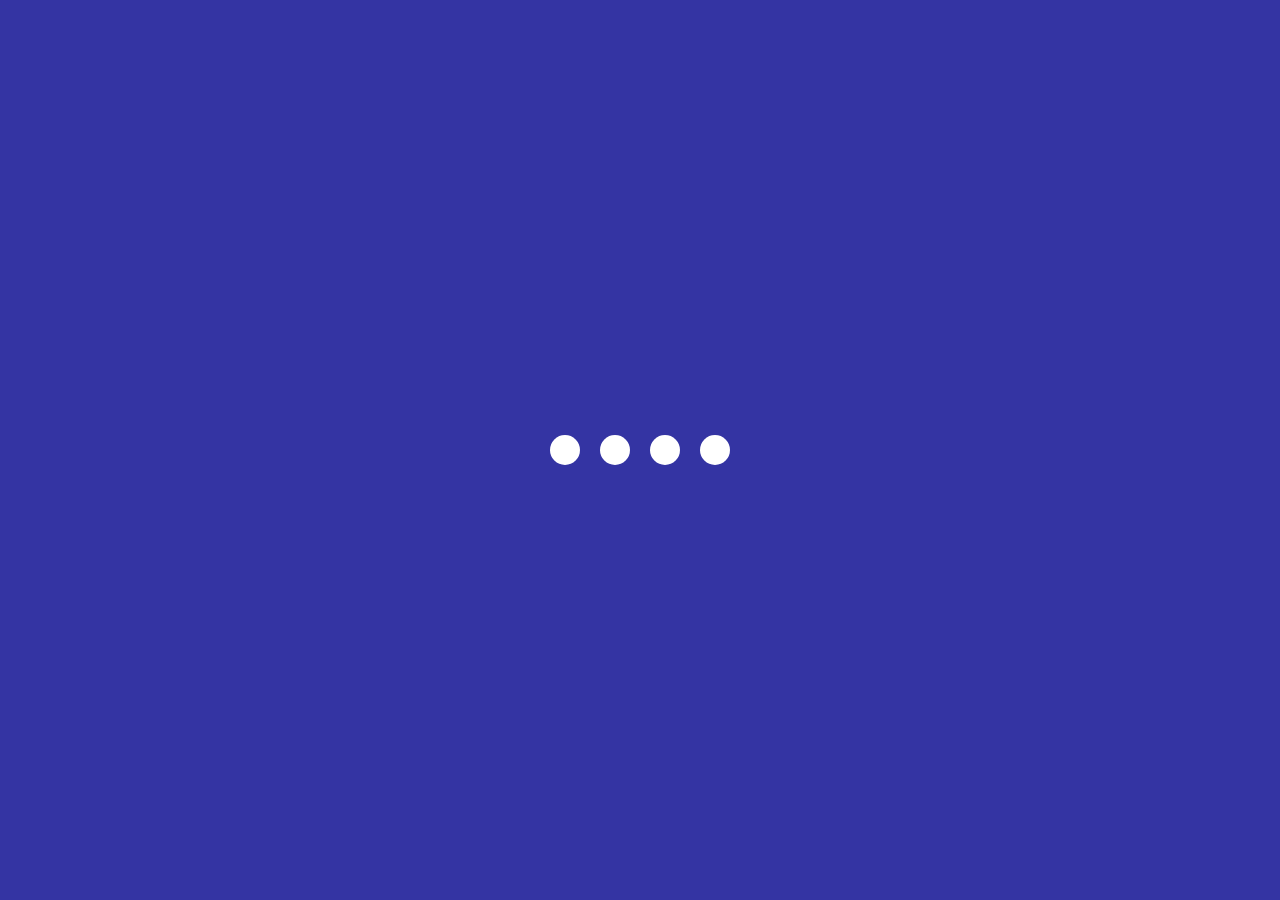
<file: 02Proj/index.html>
<html lang="en">
<head>
  <meta charset="UTF-8">
  <meta name="viewport" content="width=device-width, initial-scale=1.0">
  <link rel="stylesheet" href="style.css">
  <title>Document</title>
</head>
<body>
  <section class="wrapper">
    <div class="loader">
      <div class="loading one"></div>
       <div class="loading two"></div>
        <div class="loading three"></div>
         <div class="loading four"></div>
    </div>
  </section>
</body>
</html>
</file>
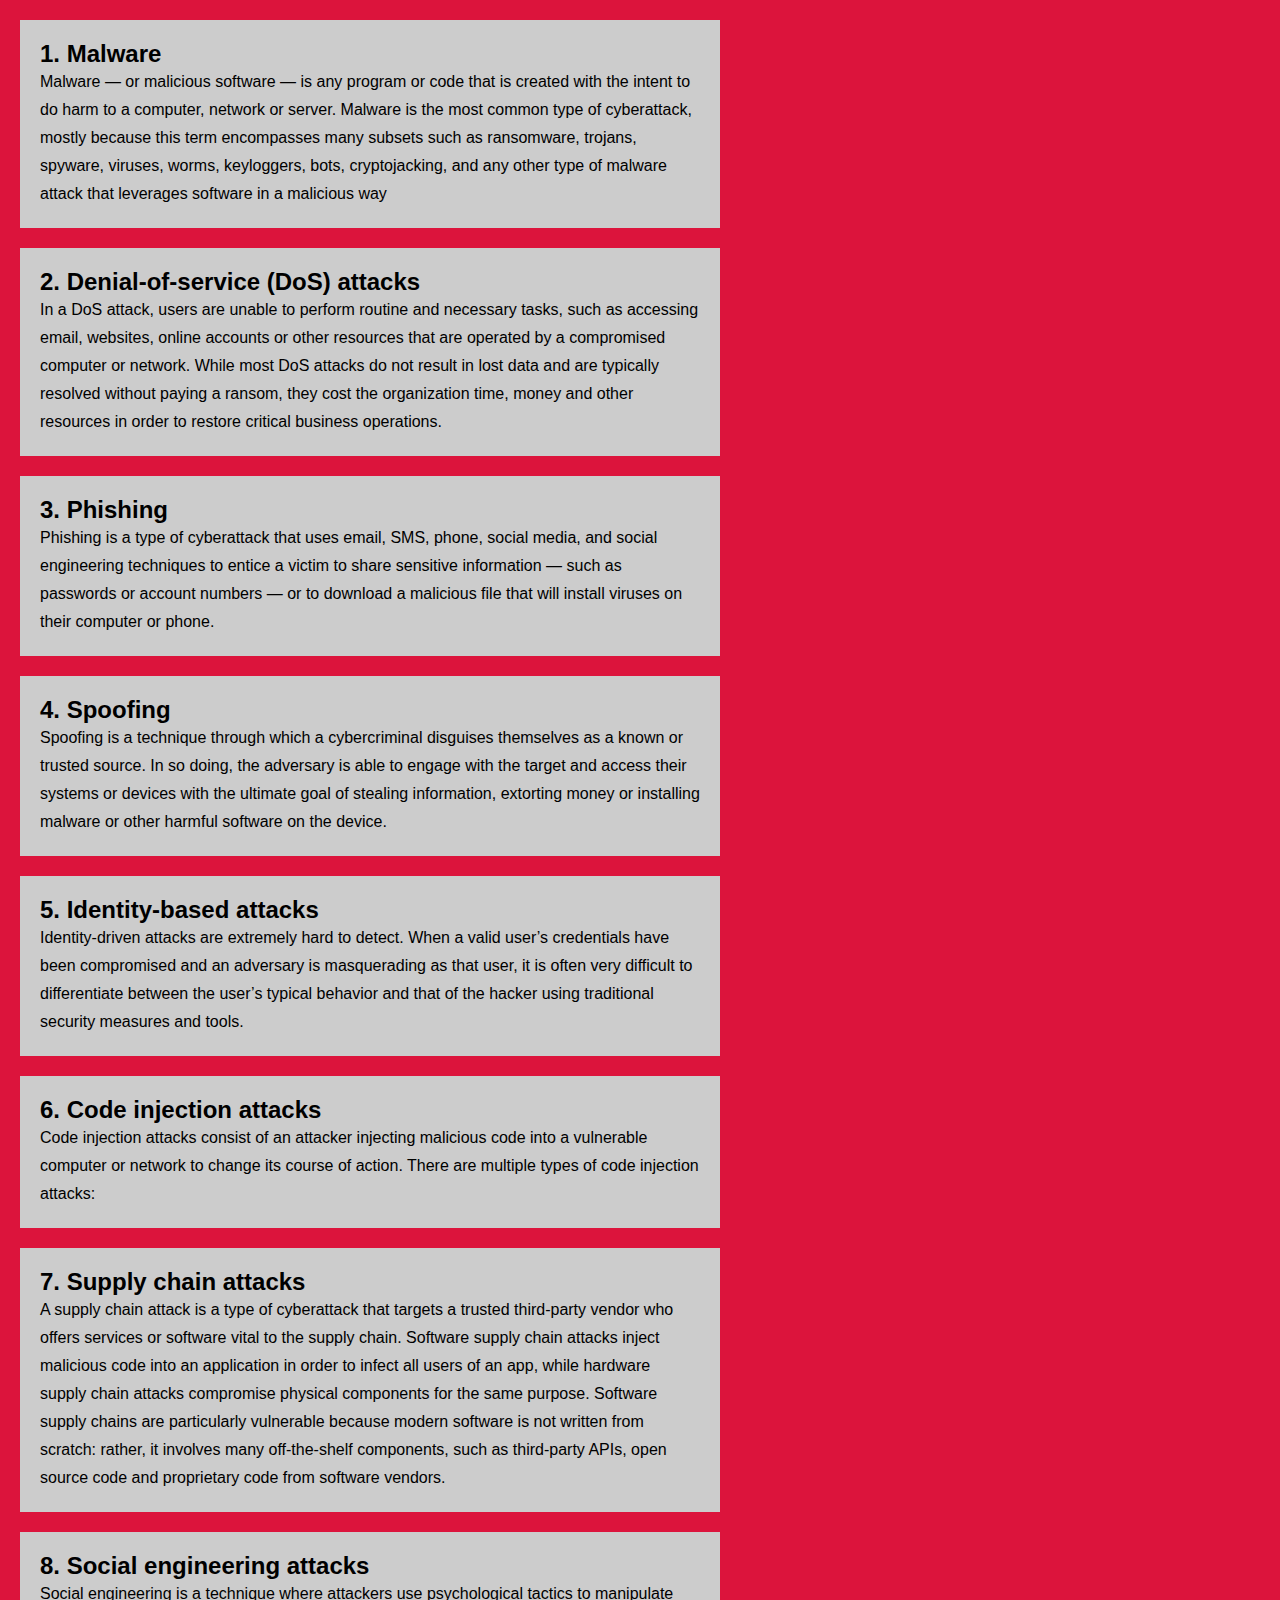
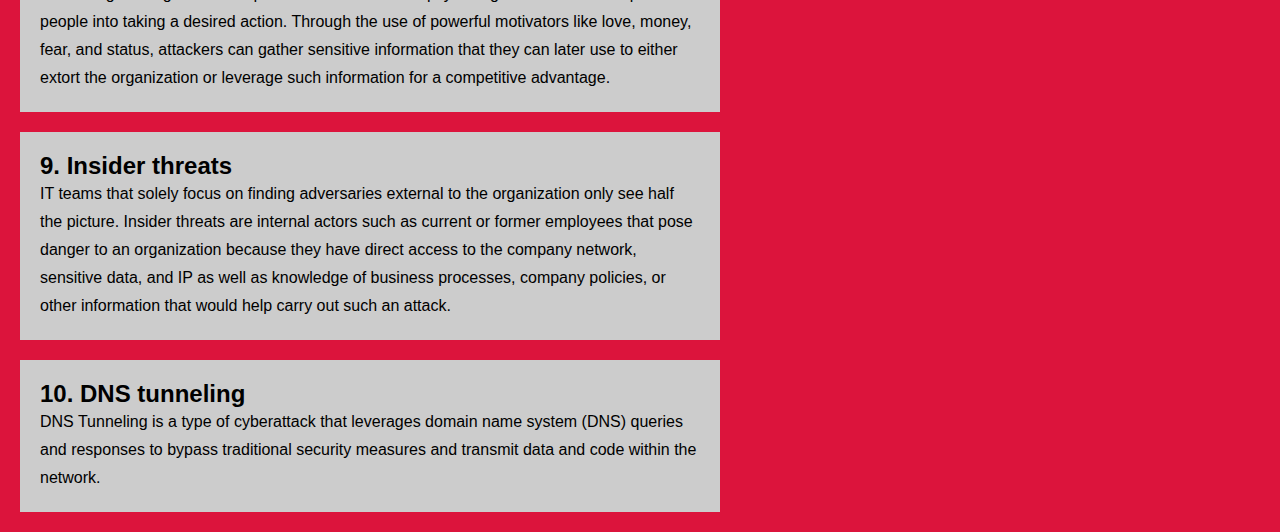
<file: 03 proj/index.html>
<html lang="en">
<head>
  <meta charset="UTF-8">
  <meta name="viewport" content="width=device-width, initial-scale=1.0">
  <title>Custom Scrollbar</title>
  <link rel="stylesheet" href="style.css">
</head>
<body>
<section>
  <div class="card">
    <h2 class="card-title">1. Malware</h2>
    <p>Malware — or malicious software — is any program or code that is created with the intent to do harm to a computer, network or server. Malware is the most common type of cyberattack, mostly because this term encompasses many subsets such as ransomware, trojans, spyware, viruses, worms, keyloggers, bots, cryptojacking, and any other type of malware attack that leverages software in a malicious way </p>
  </div>
  <div class="card">
   <h2 class="card-title">2. Denial-of-service (DoS) attacks</h2>
    <p>In a DoS attack, users are unable to perform routine and necessary tasks, such as accessing email, websites, online accounts or other resources that are operated by a compromised computer or network. While most DoS attacks do not result in lost data and are typically resolved without paying a ransom, they cost the organization time, money and other resources in order to restore critical business operations.</p>
  </div>
  <div class="card">
   <h2 class="card-title">3. Phishing</h2>
    <p>Phishing is a type of cyberattack that uses email, SMS, phone, social media, and social engineering techniques to entice a victim to share sensitive information — such as passwords or account numbers — or to download a malicious file that will install viruses on their computer or phone.</p>
  </div>
  <div class="card">
   <h2 class="card-title">4. Spoofing</h2>
    <p>Spoofing is a technique through which a cybercriminal disguises themselves as a known or trusted source. In so doing, the adversary is able to engage with the target and access their systems or devices with the ultimate goal of stealing information, extorting money or installing malware or other harmful software on the device.</p>
  </div>
  <div class="card">
   <h2 class="card-title">5. Identity-based attacks</h2>
    <p>Identity-driven attacks are extremely hard to detect. When a valid user’s credentials have been compromised and an adversary is masquerading as that user, it is often very difficult to differentiate between the user’s typical behavior and that of the hacker using traditional security measures and tools.</p>
  </div>
  <div class="card">
   <h2 class="card-title">6. Code injection attacks</h2>
    <p>Code injection attacks consist of an attacker injecting malicious code into a vulnerable computer or network to change its course of action. There are multiple types of code injection attacks:</p>
  </div>
  <div class="card">
   <h2 class="card-title">7. Supply chain attacks</h2>
    <p>A supply chain attack is a type of cyberattack that targets a trusted third-party vendor who offers services or software vital to the supply chain. Software supply chain attacks inject malicious code into an application in order to infect all users of an app, while hardware supply chain attacks compromise physical components for the same purpose. Software supply chains are particularly vulnerable because modern software is not written from scratch: rather, it involves many off-the-shelf components, such as third-party APIs, open source code and proprietary code from software vendors.</p>
  </div>
  <div class="card">
   <h2 class="card-title">8. Social engineering attacks</h2>
    <p>Social engineering is a technique where attackers use psychological tactics to manipulate people into taking a desired action. Through the use of powerful motivators like love, money, fear, and status, attackers can gather sensitive information that they can later use to either extort the organization or leverage such information for a competitive advantage.</p>
  </div>
  <div class="card">
   <h2 class="card-title">9. Insider threats</h2>
    <p>IT teams that solely focus on finding adversaries external to the organization only see half the picture. Insider threats are internal actors such as current or former employees that pose danger to an organization because they have direct access to the company network, sensitive data, and IP as well as knowledge of business processes, company policies, or other information that would help carry out such an attack.</p>
  </div>
  <div class="card">
   <h2 class="card-title">10. DNS tunneling</h2>
    <p>DNS Tunneling is a type of cyberattack that leverages domain name system (DNS) queries and responses to bypass traditional security measures and transmit data and code within the network.</p>
  </div>

</section>
</body>
</html>
</file>
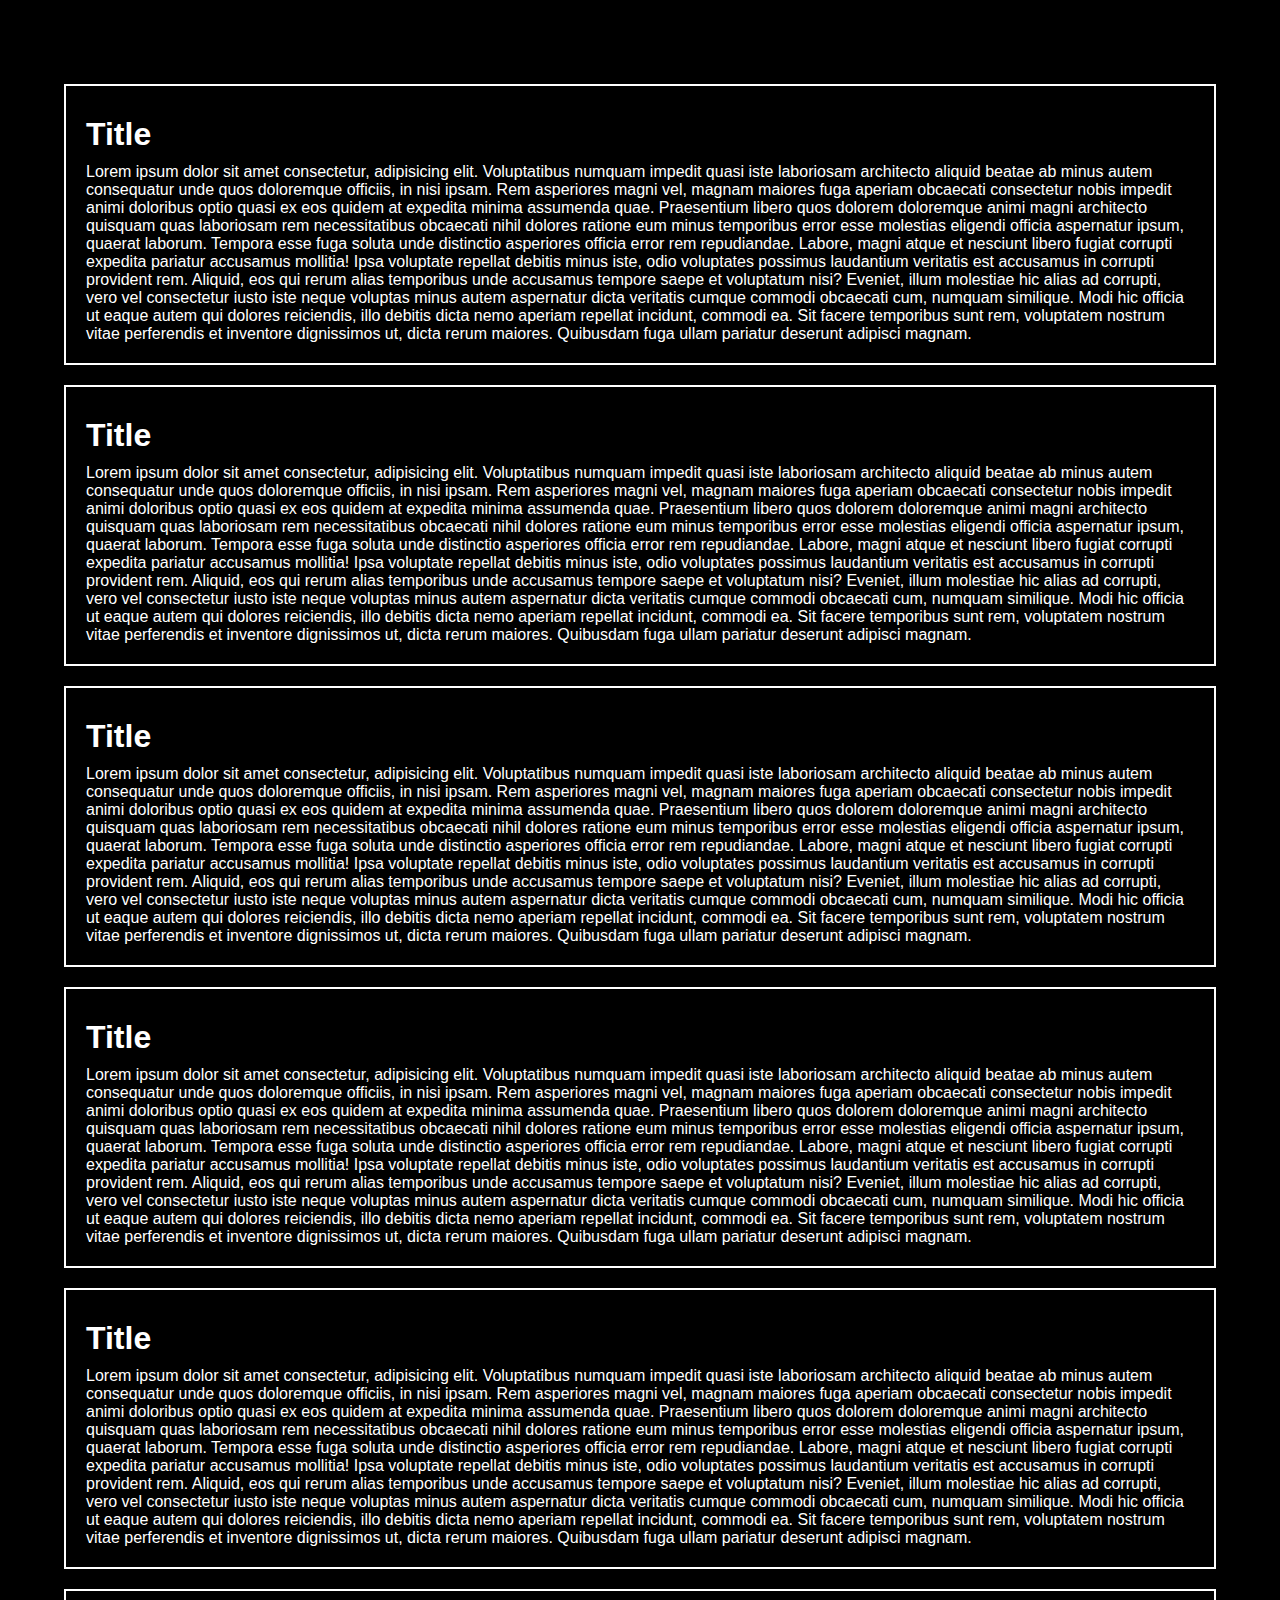
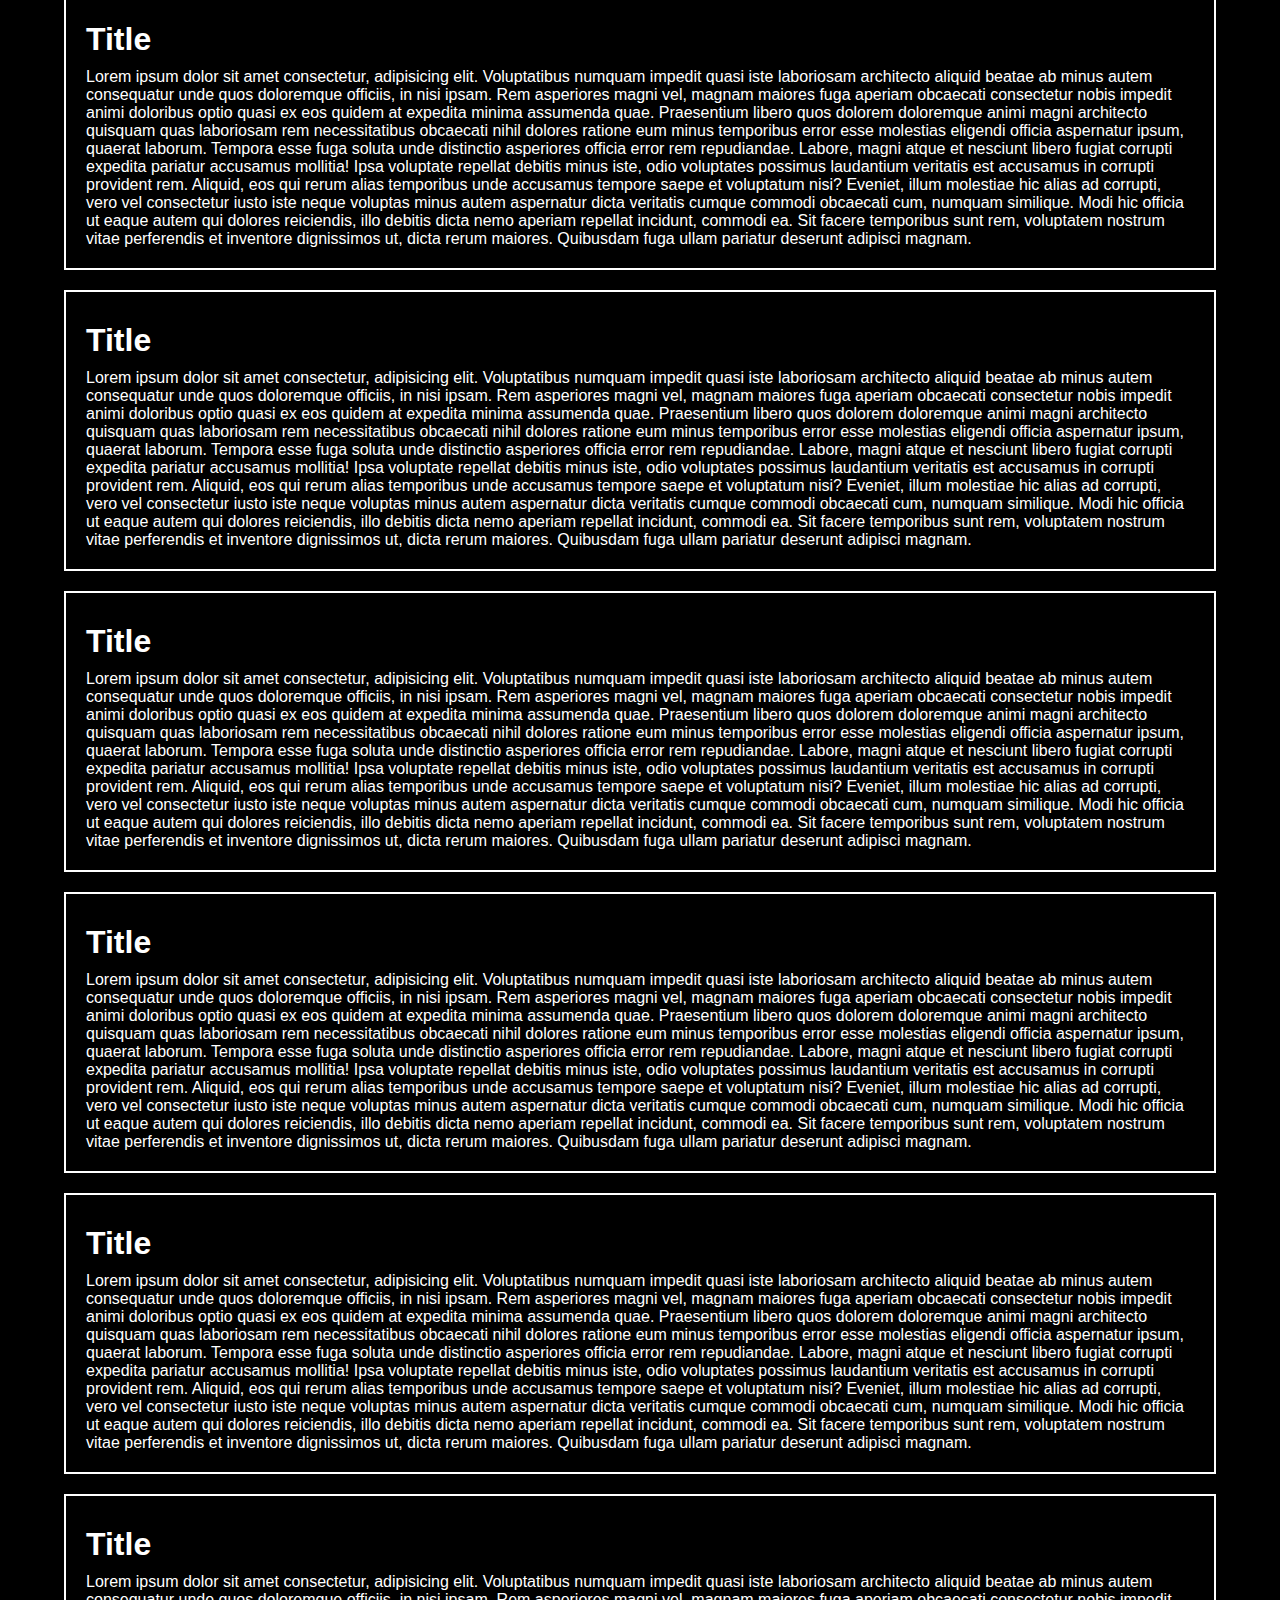
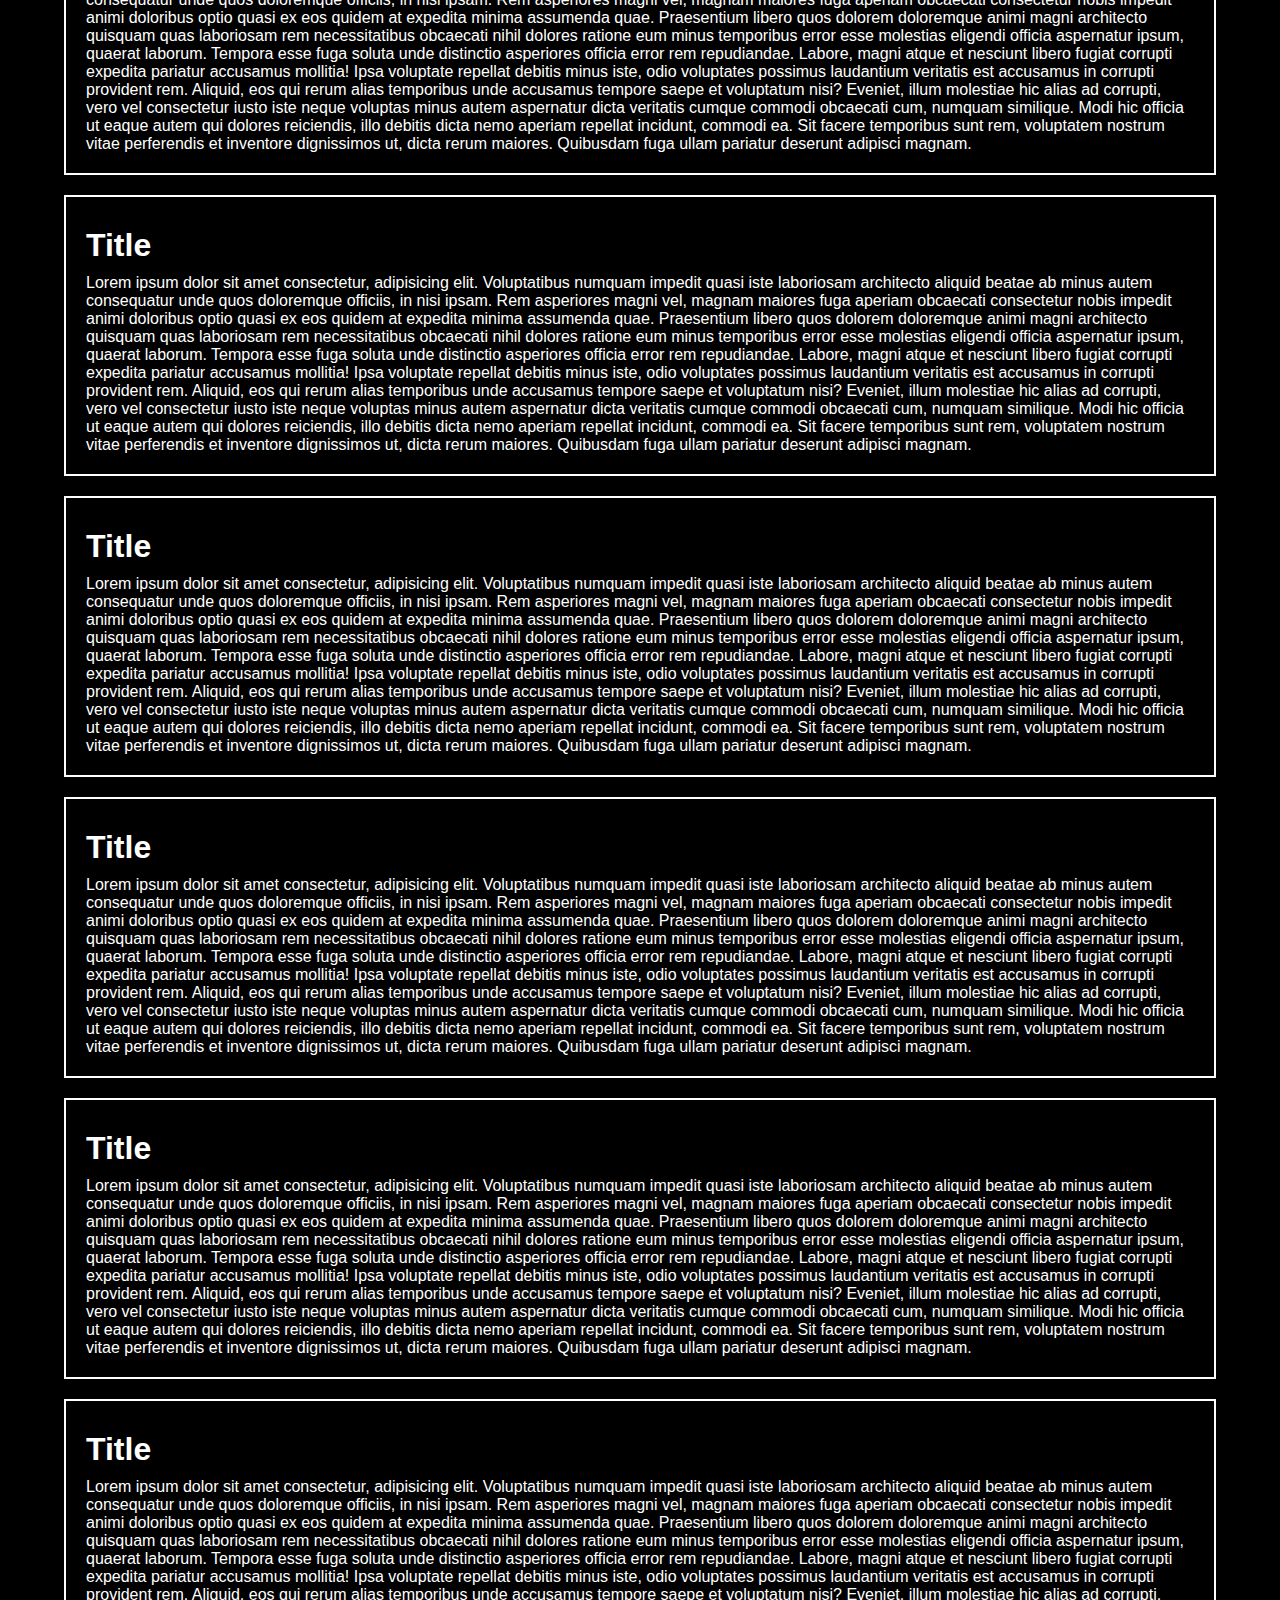
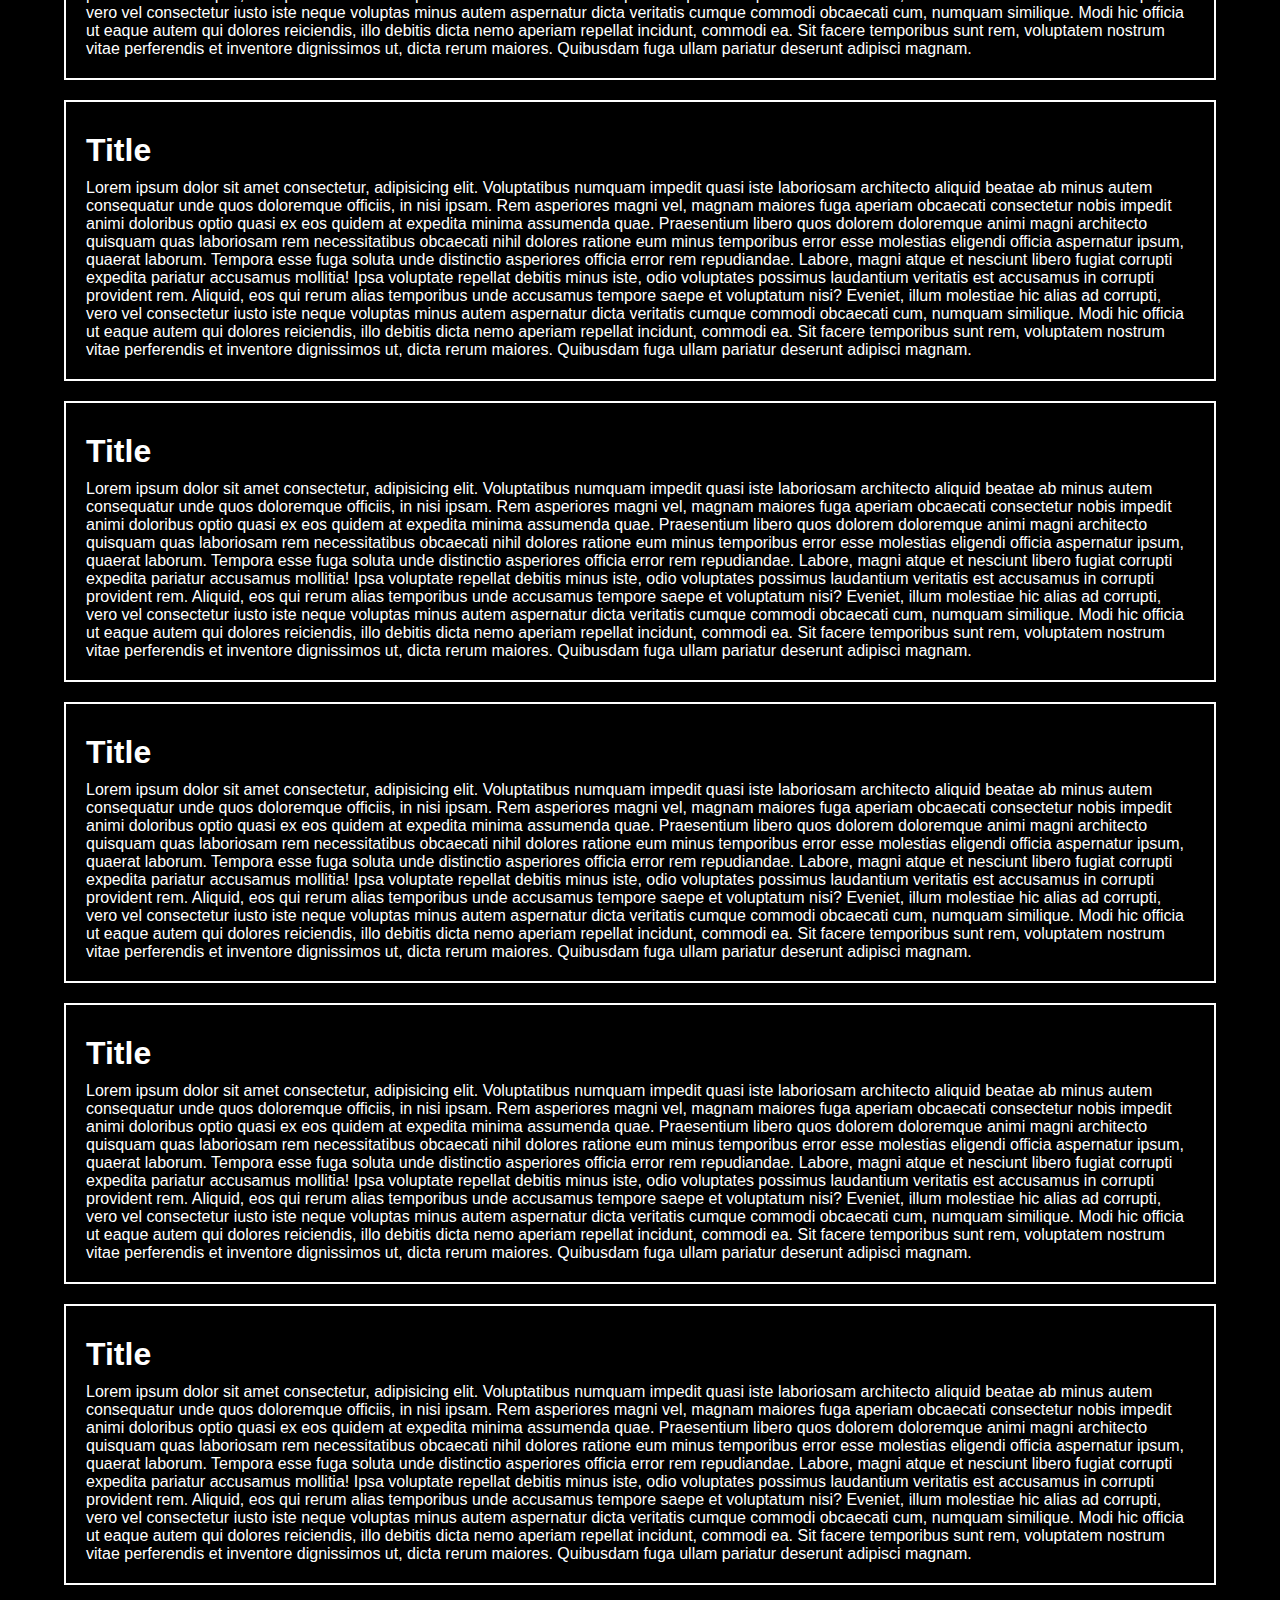
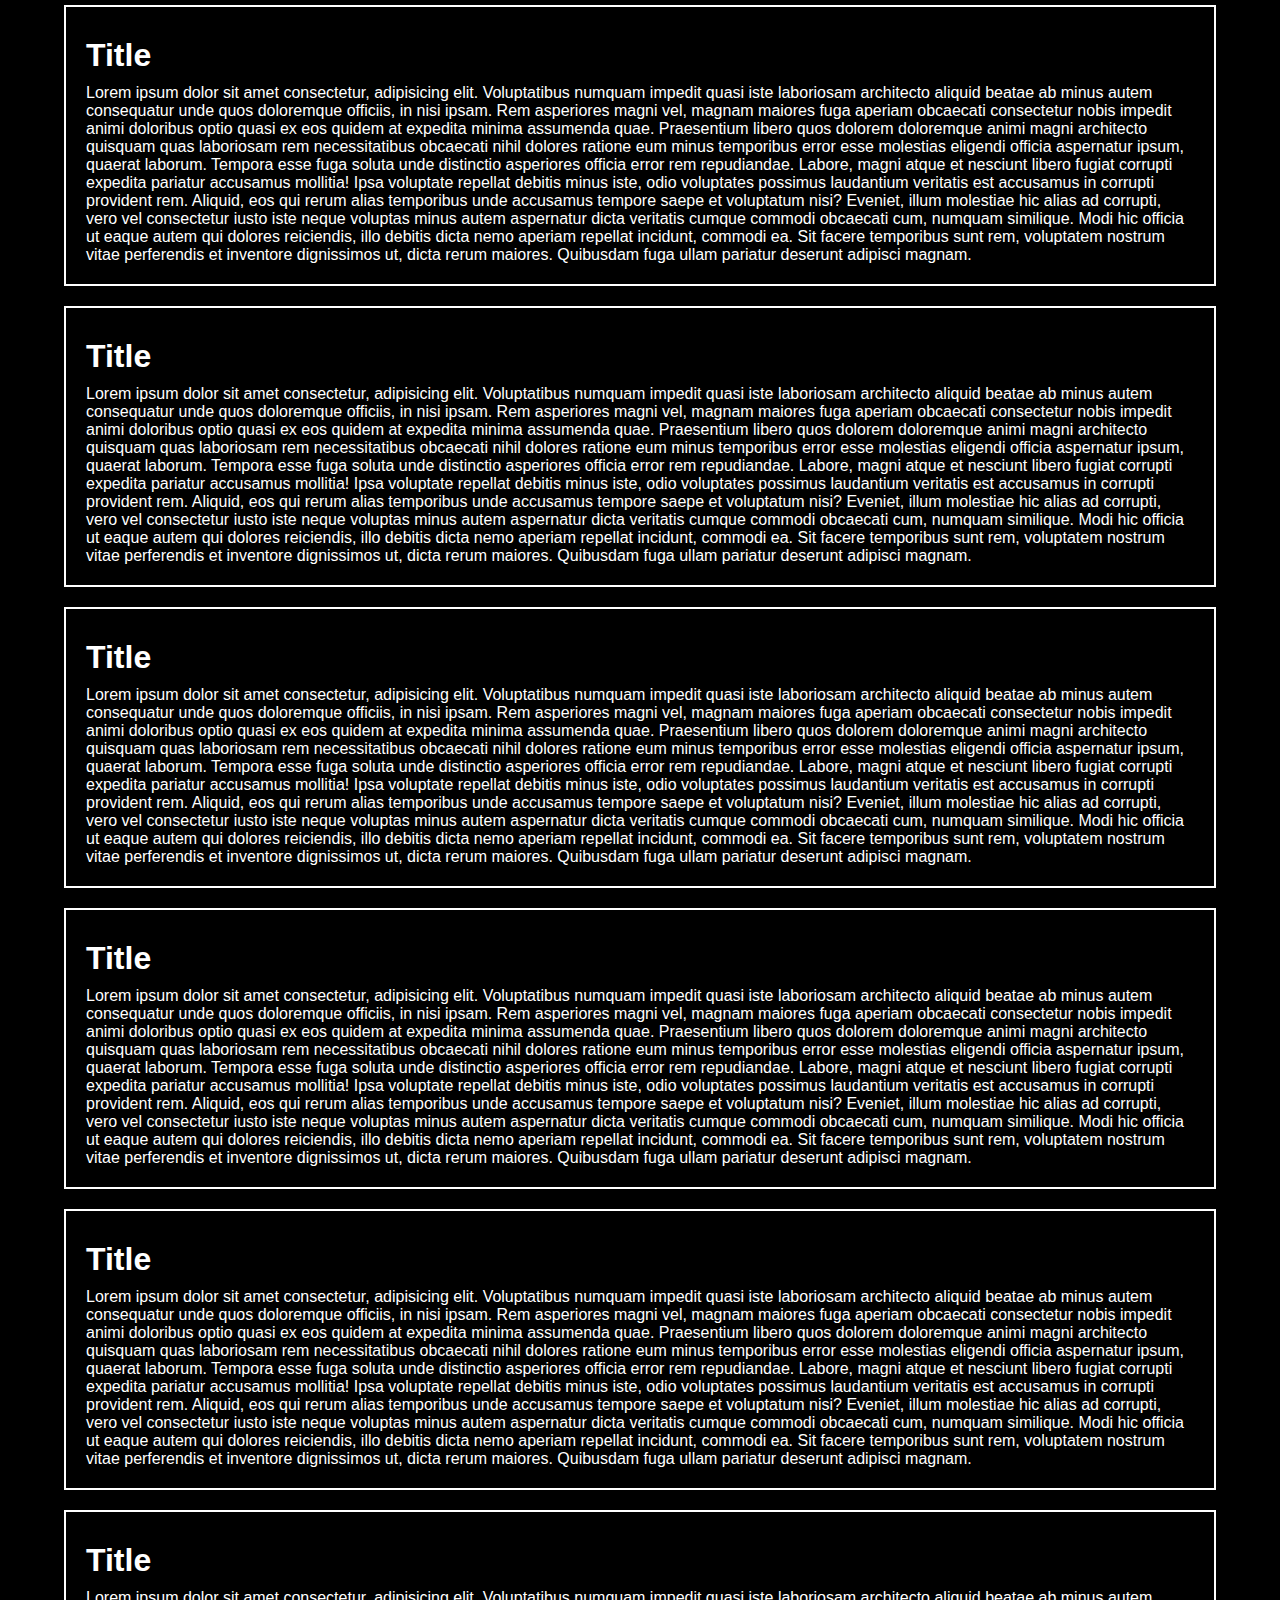
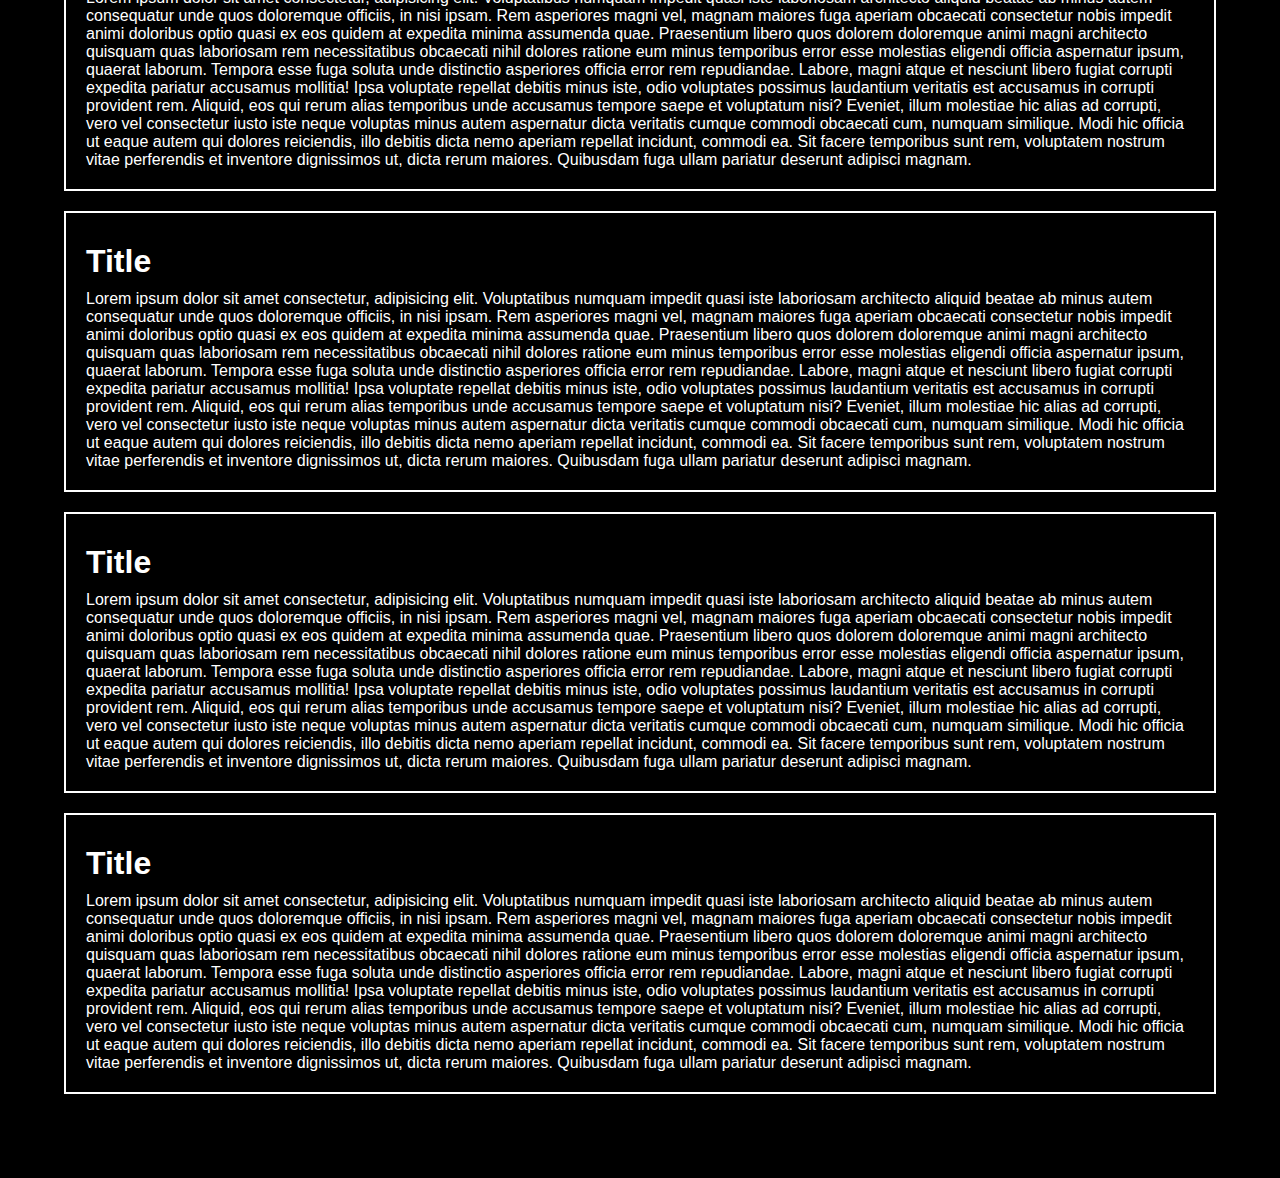
<file: 05proj/index.html>
<!DOCTYPE html>
<html lang="en">
<head>
  <meta charset="UTF-8">
  <meta name="viewport" content="width=device-width, initial-scale=1.0">
  <title>Page Scroll Indiecator</title>
  <link rel="stylesheet" href="style.css">

</head>
<body>

  <div class="content">
   <section>
    <h1>Title</h1>
    <p>Lorem ipsum dolor sit amet consectetur, adipisicing elit. Voluptatibus numquam impedit quasi iste laboriosam architecto aliquid beatae ab minus autem consequatur unde quos doloremque officiis, in nisi ipsam. Rem asperiores magni vel, magnam maiores fuga aperiam obcaecati consectetur nobis impedit animi doloribus optio quasi ex eos quidem at expedita minima assumenda quae. Praesentium libero quos dolorem doloremque animi magni architecto quisquam quas laboriosam rem necessitatibus obcaecati nihil dolores ratione eum minus temporibus error esse molestias eligendi officia aspernatur ipsum, quaerat laborum. Tempora esse fuga soluta unde distinctio asperiores officia error rem repudiandae. Labore, magni atque et nesciunt libero fugiat corrupti expedita pariatur accusamus mollitia! Ipsa voluptate repellat debitis minus iste, odio voluptates possimus laudantium veritatis est accusamus in corrupti provident rem. Aliquid, eos qui rerum alias temporibus unde accusamus tempore saepe et voluptatum nisi? Eveniet, illum molestiae hic alias ad corrupti, vero vel consectetur iusto iste neque voluptas minus autem aspernatur dicta veritatis cumque commodi obcaecati cum, numquam similique. Modi hic officia ut eaque autem qui dolores reiciendis, illo debitis dicta nemo aperiam repellat incidunt, commodi ea. Sit facere temporibus sunt rem, voluptatem nostrum vitae perferendis et inventore dignissimos ut, dicta rerum maiores. Quibusdam fuga ullam pariatur deserunt adipisci magnam.</p>
   </section>
   <section>
    <h1>Title</h1>
    <p>Lorem ipsum dolor sit amet consectetur, adipisicing elit. Voluptatibus numquam impedit quasi iste laboriosam architecto aliquid beatae ab minus autem consequatur unde quos doloremque officiis, in nisi ipsam. Rem asperiores magni vel, magnam maiores fuga aperiam obcaecati consectetur nobis impedit animi doloribus optio quasi ex eos quidem at expedita minima assumenda quae. Praesentium libero quos dolorem doloremque animi magni architecto quisquam quas laboriosam rem necessitatibus obcaecati nihil dolores ratione eum minus temporibus error esse molestias eligendi officia aspernatur ipsum, quaerat laborum. Tempora esse fuga soluta unde distinctio asperiores officia error rem repudiandae. Labore, magni atque et nesciunt libero fugiat corrupti expedita pariatur accusamus mollitia! Ipsa voluptate repellat debitis minus iste, odio voluptates possimus laudantium veritatis est accusamus in corrupti provident rem. Aliquid, eos qui rerum alias temporibus unde accusamus tempore saepe et voluptatum nisi? Eveniet, illum molestiae hic alias ad corrupti, vero vel consectetur iusto iste neque voluptas minus autem aspernatur dicta veritatis cumque commodi obcaecati cum, numquam similique. Modi hic officia ut eaque autem qui dolores reiciendis, illo debitis dicta nemo aperiam repellat incidunt, commodi ea. Sit facere temporibus sunt rem, voluptatem nostrum vitae perferendis et inventore dignissimos ut, dicta rerum maiores. Quibusdam fuga ullam pariatur deserunt adipisci magnam.</p>
   </section>
   <section>
    <h1>Title</h1>
    <p>Lorem ipsum dolor sit amet consectetur, adipisicing elit. Voluptatibus numquam impedit quasi iste laboriosam architecto aliquid beatae ab minus autem consequatur unde quos doloremque officiis, in nisi ipsam. Rem asperiores magni vel, magnam maiores fuga aperiam obcaecati consectetur nobis impedit animi doloribus optio quasi ex eos quidem at expedita minima assumenda quae. Praesentium libero quos dolorem doloremque animi magni architecto quisquam quas laboriosam rem necessitatibus obcaecati nihil dolores ratione eum minus temporibus error esse molestias eligendi officia aspernatur ipsum, quaerat laborum. Tempora esse fuga soluta unde distinctio asperiores officia error rem repudiandae. Labore, magni atque et nesciunt libero fugiat corrupti expedita pariatur accusamus mollitia! Ipsa voluptate repellat debitis minus iste, odio voluptates possimus laudantium veritatis est accusamus in corrupti provident rem. Aliquid, eos qui rerum alias temporibus unde accusamus tempore saepe et voluptatum nisi? Eveniet, illum molestiae hic alias ad corrupti, vero vel consectetur iusto iste neque voluptas minus autem aspernatur dicta veritatis cumque commodi obcaecati cum, numquam similique. Modi hic officia ut eaque autem qui dolores reiciendis, illo debitis dicta nemo aperiam repellat incidunt, commodi ea. Sit facere temporibus sunt rem, voluptatem nostrum vitae perferendis et inventore dignissimos ut, dicta rerum maiores. Quibusdam fuga ullam pariatur deserunt adipisci magnam.</p>
   </section>
   <section>
    <h1>Title</h1>
    <p>Lorem ipsum dolor sit amet consectetur, adipisicing elit. Voluptatibus numquam impedit quasi iste laboriosam architecto aliquid beatae ab minus autem consequatur unde quos doloremque officiis, in nisi ipsam. Rem asperiores magni vel, magnam maiores fuga aperiam obcaecati consectetur nobis impedit animi doloribus optio quasi ex eos quidem at expedita minima assumenda quae. Praesentium libero quos dolorem doloremque animi magni architecto quisquam quas laboriosam rem necessitatibus obcaecati nihil dolores ratione eum minus temporibus error esse molestias eligendi officia aspernatur ipsum, quaerat laborum. Tempora esse fuga soluta unde distinctio asperiores officia error rem repudiandae. Labore, magni atque et nesciunt libero fugiat corrupti expedita pariatur accusamus mollitia! Ipsa voluptate repellat debitis minus iste, odio voluptates possimus laudantium veritatis est accusamus in corrupti provident rem. Aliquid, eos qui rerum alias temporibus unde accusamus tempore saepe et voluptatum nisi? Eveniet, illum molestiae hic alias ad corrupti, vero vel consectetur iusto iste neque voluptas minus autem aspernatur dicta veritatis cumque commodi obcaecati cum, numquam similique. Modi hic officia ut eaque autem qui dolores reiciendis, illo debitis dicta nemo aperiam repellat incidunt, commodi ea. Sit facere temporibus sunt rem, voluptatem nostrum vitae perferendis et inventore dignissimos ut, dicta rerum maiores. Quibusdam fuga ullam pariatur deserunt adipisci magnam.</p>
   </section>
   <section>
    <h1>Title</h1>
    <p>Lorem ipsum dolor sit amet consectetur, adipisicing elit. Voluptatibus numquam impedit quasi iste laboriosam architecto aliquid beatae ab minus autem consequatur unde quos doloremque officiis, in nisi ipsam. Rem asperiores magni vel, magnam maiores fuga aperiam obcaecati consectetur nobis impedit animi doloribus optio quasi ex eos quidem at expedita minima assumenda quae. Praesentium libero quos dolorem doloremque animi magni architecto quisquam quas laboriosam rem necessitatibus obcaecati nihil dolores ratione eum minus temporibus error esse molestias eligendi officia aspernatur ipsum, quaerat laborum. Tempora esse fuga soluta unde distinctio asperiores officia error rem repudiandae. Labore, magni atque et nesciunt libero fugiat corrupti expedita pariatur accusamus mollitia! Ipsa voluptate repellat debitis minus iste, odio voluptates possimus laudantium veritatis est accusamus in corrupti provident rem. Aliquid, eos qui rerum alias temporibus unde accusamus tempore saepe et voluptatum nisi? Eveniet, illum molestiae hic alias ad corrupti, vero vel consectetur iusto iste neque voluptas minus autem aspernatur dicta veritatis cumque commodi obcaecati cum, numquam similique. Modi hic officia ut eaque autem qui dolores reiciendis, illo debitis dicta nemo aperiam repellat incidunt, commodi ea. Sit facere temporibus sunt rem, voluptatem nostrum vitae perferendis et inventore dignissimos ut, dicta rerum maiores. Quibusdam fuga ullam pariatur deserunt adipisci magnam.</p>
   </section>
   <section>
    <h1>Title</h1>
    <p>Lorem ipsum dolor sit amet consectetur, adipisicing elit. Voluptatibus numquam impedit quasi iste laboriosam architecto aliquid beatae ab minus autem consequatur unde quos doloremque officiis, in nisi ipsam. Rem asperiores magni vel, magnam maiores fuga aperiam obcaecati consectetur nobis impedit animi doloribus optio quasi ex eos quidem at expedita minima assumenda quae. Praesentium libero quos dolorem doloremque animi magni architecto quisquam quas laboriosam rem necessitatibus obcaecati nihil dolores ratione eum minus temporibus error esse molestias eligendi officia aspernatur ipsum, quaerat laborum. Tempora esse fuga soluta unde distinctio asperiores officia error rem repudiandae. Labore, magni atque et nesciunt libero fugiat corrupti expedita pariatur accusamus mollitia! Ipsa voluptate repellat debitis minus iste, odio voluptates possimus laudantium veritatis est accusamus in corrupti provident rem. Aliquid, eos qui rerum alias temporibus unde accusamus tempore saepe et voluptatum nisi? Eveniet, illum molestiae hic alias ad corrupti, vero vel consectetur iusto iste neque voluptas minus autem aspernatur dicta veritatis cumque commodi obcaecati cum, numquam similique. Modi hic officia ut eaque autem qui dolores reiciendis, illo debitis dicta nemo aperiam repellat incidunt, commodi ea. Sit facere temporibus sunt rem, voluptatem nostrum vitae perferendis et inventore dignissimos ut, dicta rerum maiores. Quibusdam fuga ullam pariatur deserunt adipisci magnam.</p>
   </section>
   <section>
    <h1>Title</h1>
    <p>Lorem ipsum dolor sit amet consectetur, adipisicing elit. Voluptatibus numquam impedit quasi iste laboriosam architecto aliquid beatae ab minus autem consequatur unde quos doloremque officiis, in nisi ipsam. Rem asperiores magni vel, magnam maiores fuga aperiam obcaecati consectetur nobis impedit animi doloribus optio quasi ex eos quidem at expedita minima assumenda quae. Praesentium libero quos dolorem doloremque animi magni architecto quisquam quas laboriosam rem necessitatibus obcaecati nihil dolores ratione eum minus temporibus error esse molestias eligendi officia aspernatur ipsum, quaerat laborum. Tempora esse fuga soluta unde distinctio asperiores officia error rem repudiandae. Labore, magni atque et nesciunt libero fugiat corrupti expedita pariatur accusamus mollitia! Ipsa voluptate repellat debitis minus iste, odio voluptates possimus laudantium veritatis est accusamus in corrupti provident rem. Aliquid, eos qui rerum alias temporibus unde accusamus tempore saepe et voluptatum nisi? Eveniet, illum molestiae hic alias ad corrupti, vero vel consectetur iusto iste neque voluptas minus autem aspernatur dicta veritatis cumque commodi obcaecati cum, numquam similique. Modi hic officia ut eaque autem qui dolores reiciendis, illo debitis dicta nemo aperiam repellat incidunt, commodi ea. Sit facere temporibus sunt rem, voluptatem nostrum vitae perferendis et inventore dignissimos ut, dicta rerum maiores. Quibusdam fuga ullam pariatur deserunt adipisci magnam.</p>
   </section>
   <section>
    <h1>Title</h1>
    <p>Lorem ipsum dolor sit amet consectetur, adipisicing elit. Voluptatibus numquam impedit quasi iste laboriosam architecto aliquid beatae ab minus autem consequatur unde quos doloremque officiis, in nisi ipsam. Rem asperiores magni vel, magnam maiores fuga aperiam obcaecati consectetur nobis impedit animi doloribus optio quasi ex eos quidem at expedita minima assumenda quae. Praesentium libero quos dolorem doloremque animi magni architecto quisquam quas laboriosam rem necessitatibus obcaecati nihil dolores ratione eum minus temporibus error esse molestias eligendi officia aspernatur ipsum, quaerat laborum. Tempora esse fuga soluta unde distinctio asperiores officia error rem repudiandae. Labore, magni atque et nesciunt libero fugiat corrupti expedita pariatur accusamus mollitia! Ipsa voluptate repellat debitis minus iste, odio voluptates possimus laudantium veritatis est accusamus in corrupti provident rem. Aliquid, eos qui rerum alias temporibus unde accusamus tempore saepe et voluptatum nisi? Eveniet, illum molestiae hic alias ad corrupti, vero vel consectetur iusto iste neque voluptas minus autem aspernatur dicta veritatis cumque commodi obcaecati cum, numquam similique. Modi hic officia ut eaque autem qui dolores reiciendis, illo debitis dicta nemo aperiam repellat incidunt, commodi ea. Sit facere temporibus sunt rem, voluptatem nostrum vitae perferendis et inventore dignissimos ut, dicta rerum maiores. Quibusdam fuga ullam pariatur deserunt adipisci magnam.</p>
   </section>
   <section>
    <h1>Title</h1>
    <p>Lorem ipsum dolor sit amet consectetur, adipisicing elit. Voluptatibus numquam impedit quasi iste laboriosam architecto aliquid beatae ab minus autem consequatur unde quos doloremque officiis, in nisi ipsam. Rem asperiores magni vel, magnam maiores fuga aperiam obcaecati consectetur nobis impedit animi doloribus optio quasi ex eos quidem at expedita minima assumenda quae. Praesentium libero quos dolorem doloremque animi magni architecto quisquam quas laboriosam rem necessitatibus obcaecati nihil dolores ratione eum minus temporibus error esse molestias eligendi officia aspernatur ipsum, quaerat laborum. Tempora esse fuga soluta unde distinctio asperiores officia error rem repudiandae. Labore, magni atque et nesciunt libero fugiat corrupti expedita pariatur accusamus mollitia! Ipsa voluptate repellat debitis minus iste, odio voluptates possimus laudantium veritatis est accusamus in corrupti provident rem. Aliquid, eos qui rerum alias temporibus unde accusamus tempore saepe et voluptatum nisi? Eveniet, illum molestiae hic alias ad corrupti, vero vel consectetur iusto iste neque voluptas minus autem aspernatur dicta veritatis cumque commodi obcaecati cum, numquam similique. Modi hic officia ut eaque autem qui dolores reiciendis, illo debitis dicta nemo aperiam repellat incidunt, commodi ea. Sit facere temporibus sunt rem, voluptatem nostrum vitae perferendis et inventore dignissimos ut, dicta rerum maiores. Quibusdam fuga ullam pariatur deserunt adipisci magnam.</p>
   </section>
   <section>
    <h1>Title</h1>
    <p>Lorem ipsum dolor sit amet consectetur, adipisicing elit. Voluptatibus numquam impedit quasi iste laboriosam architecto aliquid beatae ab minus autem consequatur unde quos doloremque officiis, in nisi ipsam. Rem asperiores magni vel, magnam maiores fuga aperiam obcaecati consectetur nobis impedit animi doloribus optio quasi ex eos quidem at expedita minima assumenda quae. Praesentium libero quos dolorem doloremque animi magni architecto quisquam quas laboriosam rem necessitatibus obcaecati nihil dolores ratione eum minus temporibus error esse molestias eligendi officia aspernatur ipsum, quaerat laborum. Tempora esse fuga soluta unde distinctio asperiores officia error rem repudiandae. Labore, magni atque et nesciunt libero fugiat corrupti expedita pariatur accusamus mollitia! Ipsa voluptate repellat debitis minus iste, odio voluptates possimus laudantium veritatis est accusamus in corrupti provident rem. Aliquid, eos qui rerum alias temporibus unde accusamus tempore saepe et voluptatum nisi? Eveniet, illum molestiae hic alias ad corrupti, vero vel consectetur iusto iste neque voluptas minus autem aspernatur dicta veritatis cumque commodi obcaecati cum, numquam similique. Modi hic officia ut eaque autem qui dolores reiciendis, illo debitis dicta nemo aperiam repellat incidunt, commodi ea. Sit facere temporibus sunt rem, voluptatem nostrum vitae perferendis et inventore dignissimos ut, dicta rerum maiores. Quibusdam fuga ullam pariatur deserunt adipisci magnam.</p>
   </section>
   <section>
    <h1>Title</h1>
    <p>Lorem ipsum dolor sit amet consectetur, adipisicing elit. Voluptatibus numquam impedit quasi iste laboriosam architecto aliquid beatae ab minus autem consequatur unde quos doloremque officiis, in nisi ipsam. Rem asperiores magni vel, magnam maiores fuga aperiam obcaecati consectetur nobis impedit animi doloribus optio quasi ex eos quidem at expedita minima assumenda quae. Praesentium libero quos dolorem doloremque animi magni architecto quisquam quas laboriosam rem necessitatibus obcaecati nihil dolores ratione eum minus temporibus error esse molestias eligendi officia aspernatur ipsum, quaerat laborum. Tempora esse fuga soluta unde distinctio asperiores officia error rem repudiandae. Labore, magni atque et nesciunt libero fugiat corrupti expedita pariatur accusamus mollitia! Ipsa voluptate repellat debitis minus iste, odio voluptates possimus laudantium veritatis est accusamus in corrupti provident rem. Aliquid, eos qui rerum alias temporibus unde accusamus tempore saepe et voluptatum nisi? Eveniet, illum molestiae hic alias ad corrupti, vero vel consectetur iusto iste neque voluptas minus autem aspernatur dicta veritatis cumque commodi obcaecati cum, numquam similique. Modi hic officia ut eaque autem qui dolores reiciendis, illo debitis dicta nemo aperiam repellat incidunt, commodi ea. Sit facere temporibus sunt rem, voluptatem nostrum vitae perferendis et inventore dignissimos ut, dicta rerum maiores. Quibusdam fuga ullam pariatur deserunt adipisci magnam.</p>
   </section>
   <section>
    <h1>Title</h1>
    <p>Lorem ipsum dolor sit amet consectetur, adipisicing elit. Voluptatibus numquam impedit quasi iste laboriosam architecto aliquid beatae ab minus autem consequatur unde quos doloremque officiis, in nisi ipsam. Rem asperiores magni vel, magnam maiores fuga aperiam obcaecati consectetur nobis impedit animi doloribus optio quasi ex eos quidem at expedita minima assumenda quae. Praesentium libero quos dolorem doloremque animi magni architecto quisquam quas laboriosam rem necessitatibus obcaecati nihil dolores ratione eum minus temporibus error esse molestias eligendi officia aspernatur ipsum, quaerat laborum. Tempora esse fuga soluta unde distinctio asperiores officia error rem repudiandae. Labore, magni atque et nesciunt libero fugiat corrupti expedita pariatur accusamus mollitia! Ipsa voluptate repellat debitis minus iste, odio voluptates possimus laudantium veritatis est accusamus in corrupti provident rem. Aliquid, eos qui rerum alias temporibus unde accusamus tempore saepe et voluptatum nisi? Eveniet, illum molestiae hic alias ad corrupti, vero vel consectetur iusto iste neque voluptas minus autem aspernatur dicta veritatis cumque commodi obcaecati cum, numquam similique. Modi hic officia ut eaque autem qui dolores reiciendis, illo debitis dicta nemo aperiam repellat incidunt, commodi ea. Sit facere temporibus sunt rem, voluptatem nostrum vitae perferendis et inventore dignissimos ut, dicta rerum maiores. Quibusdam fuga ullam pariatur deserunt adipisci magnam.</p>
   </section>
   <section>
    <h1>Title</h1>
    <p>Lorem ipsum dolor sit amet consectetur, adipisicing elit. Voluptatibus numquam impedit quasi iste laboriosam architecto aliquid beatae ab minus autem consequatur unde quos doloremque officiis, in nisi ipsam. Rem asperiores magni vel, magnam maiores fuga aperiam obcaecati consectetur nobis impedit animi doloribus optio quasi ex eos quidem at expedita minima assumenda quae. Praesentium libero quos dolorem doloremque animi magni architecto quisquam quas laboriosam rem necessitatibus obcaecati nihil dolores ratione eum minus temporibus error esse molestias eligendi officia aspernatur ipsum, quaerat laborum. Tempora esse fuga soluta unde distinctio asperiores officia error rem repudiandae. Labore, magni atque et nesciunt libero fugiat corrupti expedita pariatur accusamus mollitia! Ipsa voluptate repellat debitis minus iste, odio voluptates possimus laudantium veritatis est accusamus in corrupti provident rem. Aliquid, eos qui rerum alias temporibus unde accusamus tempore saepe et voluptatum nisi? Eveniet, illum molestiae hic alias ad corrupti, vero vel consectetur iusto iste neque voluptas minus autem aspernatur dicta veritatis cumque commodi obcaecati cum, numquam similique. Modi hic officia ut eaque autem qui dolores reiciendis, illo debitis dicta nemo aperiam repellat incidunt, commodi ea. Sit facere temporibus sunt rem, voluptatem nostrum vitae perferendis et inventore dignissimos ut, dicta rerum maiores. Quibusdam fuga ullam pariatur deserunt adipisci magnam.</p>
   </section>
   <section>
    <h1>Title</h1>
    <p>Lorem ipsum dolor sit amet consectetur, adipisicing elit. Voluptatibus numquam impedit quasi iste laboriosam architecto aliquid beatae ab minus autem consequatur unde quos doloremque officiis, in nisi ipsam. Rem asperiores magni vel, magnam maiores fuga aperiam obcaecati consectetur nobis impedit animi doloribus optio quasi ex eos quidem at expedita minima assumenda quae. Praesentium libero quos dolorem doloremque animi magni architecto quisquam quas laboriosam rem necessitatibus obcaecati nihil dolores ratione eum minus temporibus error esse molestias eligendi officia aspernatur ipsum, quaerat laborum. Tempora esse fuga soluta unde distinctio asperiores officia error rem repudiandae. Labore, magni atque et nesciunt libero fugiat corrupti expedita pariatur accusamus mollitia! Ipsa voluptate repellat debitis minus iste, odio voluptates possimus laudantium veritatis est accusamus in corrupti provident rem. Aliquid, eos qui rerum alias temporibus unde accusamus tempore saepe et voluptatum nisi? Eveniet, illum molestiae hic alias ad corrupti, vero vel consectetur iusto iste neque voluptas minus autem aspernatur dicta veritatis cumque commodi obcaecati cum, numquam similique. Modi hic officia ut eaque autem qui dolores reiciendis, illo debitis dicta nemo aperiam repellat incidunt, commodi ea. Sit facere temporibus sunt rem, voluptatem nostrum vitae perferendis et inventore dignissimos ut, dicta rerum maiores. Quibusdam fuga ullam pariatur deserunt adipisci magnam.</p>
   </section>
   <section>
    <h1>Title</h1>
    <p>Lorem ipsum dolor sit amet consectetur, adipisicing elit. Voluptatibus numquam impedit quasi iste laboriosam architecto aliquid beatae ab minus autem consequatur unde quos doloremque officiis, in nisi ipsam. Rem asperiores magni vel, magnam maiores fuga aperiam obcaecati consectetur nobis impedit animi doloribus optio quasi ex eos quidem at expedita minima assumenda quae. Praesentium libero quos dolorem doloremque animi magni architecto quisquam quas laboriosam rem necessitatibus obcaecati nihil dolores ratione eum minus temporibus error esse molestias eligendi officia aspernatur ipsum, quaerat laborum. Tempora esse fuga soluta unde distinctio asperiores officia error rem repudiandae. Labore, magni atque et nesciunt libero fugiat corrupti expedita pariatur accusamus mollitia! Ipsa voluptate repellat debitis minus iste, odio voluptates possimus laudantium veritatis est accusamus in corrupti provident rem. Aliquid, eos qui rerum alias temporibus unde accusamus tempore saepe et voluptatum nisi? Eveniet, illum molestiae hic alias ad corrupti, vero vel consectetur iusto iste neque voluptas minus autem aspernatur dicta veritatis cumque commodi obcaecati cum, numquam similique. Modi hic officia ut eaque autem qui dolores reiciendis, illo debitis dicta nemo aperiam repellat incidunt, commodi ea. Sit facere temporibus sunt rem, voluptatem nostrum vitae perferendis et inventore dignissimos ut, dicta rerum maiores. Quibusdam fuga ullam pariatur deserunt adipisci magnam.</p>
   </section>
   <section>
    <h1>Title</h1>
    <p>Lorem ipsum dolor sit amet consectetur, adipisicing elit. Voluptatibus numquam impedit quasi iste laboriosam architecto aliquid beatae ab minus autem consequatur unde quos doloremque officiis, in nisi ipsam. Rem asperiores magni vel, magnam maiores fuga aperiam obcaecati consectetur nobis impedit animi doloribus optio quasi ex eos quidem at expedita minima assumenda quae. Praesentium libero quos dolorem doloremque animi magni architecto quisquam quas laboriosam rem necessitatibus obcaecati nihil dolores ratione eum minus temporibus error esse molestias eligendi officia aspernatur ipsum, quaerat laborum. Tempora esse fuga soluta unde distinctio asperiores officia error rem repudiandae. Labore, magni atque et nesciunt libero fugiat corrupti expedita pariatur accusamus mollitia! Ipsa voluptate repellat debitis minus iste, odio voluptates possimus laudantium veritatis est accusamus in corrupti provident rem. Aliquid, eos qui rerum alias temporibus unde accusamus tempore saepe et voluptatum nisi? Eveniet, illum molestiae hic alias ad corrupti, vero vel consectetur iusto iste neque voluptas minus autem aspernatur dicta veritatis cumque commodi obcaecati cum, numquam similique. Modi hic officia ut eaque autem qui dolores reiciendis, illo debitis dicta nemo aperiam repellat incidunt, commodi ea. Sit facere temporibus sunt rem, voluptatem nostrum vitae perferendis et inventore dignissimos ut, dicta rerum maiores. Quibusdam fuga ullam pariatur deserunt adipisci magnam.</p>
   </section>
   <section>
    <h1>Title</h1>
    <p>Lorem ipsum dolor sit amet consectetur, adipisicing elit. Voluptatibus numquam impedit quasi iste laboriosam architecto aliquid beatae ab minus autem consequatur unde quos doloremque officiis, in nisi ipsam. Rem asperiores magni vel, magnam maiores fuga aperiam obcaecati consectetur nobis impedit animi doloribus optio quasi ex eos quidem at expedita minima assumenda quae. Praesentium libero quos dolorem doloremque animi magni architecto quisquam quas laboriosam rem necessitatibus obcaecati nihil dolores ratione eum minus temporibus error esse molestias eligendi officia aspernatur ipsum, quaerat laborum. Tempora esse fuga soluta unde distinctio asperiores officia error rem repudiandae. Labore, magni atque et nesciunt libero fugiat corrupti expedita pariatur accusamus mollitia! Ipsa voluptate repellat debitis minus iste, odio voluptates possimus laudantium veritatis est accusamus in corrupti provident rem. Aliquid, eos qui rerum alias temporibus unde accusamus tempore saepe et voluptatum nisi? Eveniet, illum molestiae hic alias ad corrupti, vero vel consectetur iusto iste neque voluptas minus autem aspernatur dicta veritatis cumque commodi obcaecati cum, numquam similique. Modi hic officia ut eaque autem qui dolores reiciendis, illo debitis dicta nemo aperiam repellat incidunt, commodi ea. Sit facere temporibus sunt rem, voluptatem nostrum vitae perferendis et inventore dignissimos ut, dicta rerum maiores. Quibusdam fuga ullam pariatur deserunt adipisci magnam.</p>
   </section>
   <section>
    <h1>Title</h1>
    <p>Lorem ipsum dolor sit amet consectetur, adipisicing elit. Voluptatibus numquam impedit quasi iste laboriosam architecto aliquid beatae ab minus autem consequatur unde quos doloremque officiis, in nisi ipsam. Rem asperiores magni vel, magnam maiores fuga aperiam obcaecati consectetur nobis impedit animi doloribus optio quasi ex eos quidem at expedita minima assumenda quae. Praesentium libero quos dolorem doloremque animi magni architecto quisquam quas laboriosam rem necessitatibus obcaecati nihil dolores ratione eum minus temporibus error esse molestias eligendi officia aspernatur ipsum, quaerat laborum. Tempora esse fuga soluta unde distinctio asperiores officia error rem repudiandae. Labore, magni atque et nesciunt libero fugiat corrupti expedita pariatur accusamus mollitia! Ipsa voluptate repellat debitis minus iste, odio voluptates possimus laudantium veritatis est accusamus in corrupti provident rem. Aliquid, eos qui rerum alias temporibus unde accusamus tempore saepe et voluptatum nisi? Eveniet, illum molestiae hic alias ad corrupti, vero vel consectetur iusto iste neque voluptas minus autem aspernatur dicta veritatis cumque commodi obcaecati cum, numquam similique. Modi hic officia ut eaque autem qui dolores reiciendis, illo debitis dicta nemo aperiam repellat incidunt, commodi ea. Sit facere temporibus sunt rem, voluptatem nostrum vitae perferendis et inventore dignissimos ut, dicta rerum maiores. Quibusdam fuga ullam pariatur deserunt adipisci magnam.</p>
   </section>
   <section>
    <h1>Title</h1>
    <p>Lorem ipsum dolor sit amet consectetur, adipisicing elit. Voluptatibus numquam impedit quasi iste laboriosam architecto aliquid beatae ab minus autem consequatur unde quos doloremque officiis, in nisi ipsam. Rem asperiores magni vel, magnam maiores fuga aperiam obcaecati consectetur nobis impedit animi doloribus optio quasi ex eos quidem at expedita minima assumenda quae. Praesentium libero quos dolorem doloremque animi magni architecto quisquam quas laboriosam rem necessitatibus obcaecati nihil dolores ratione eum minus temporibus error esse molestias eligendi officia aspernatur ipsum, quaerat laborum. Tempora esse fuga soluta unde distinctio asperiores officia error rem repudiandae. Labore, magni atque et nesciunt libero fugiat corrupti expedita pariatur accusamus mollitia! Ipsa voluptate repellat debitis minus iste, odio voluptates possimus laudantium veritatis est accusamus in corrupti provident rem. Aliquid, eos qui rerum alias temporibus unde accusamus tempore saepe et voluptatum nisi? Eveniet, illum molestiae hic alias ad corrupti, vero vel consectetur iusto iste neque voluptas minus autem aspernatur dicta veritatis cumque commodi obcaecati cum, numquam similique. Modi hic officia ut eaque autem qui dolores reiciendis, illo debitis dicta nemo aperiam repellat incidunt, commodi ea. Sit facere temporibus sunt rem, voluptatem nostrum vitae perferendis et inventore dignissimos ut, dicta rerum maiores. Quibusdam fuga ullam pariatur deserunt adipisci magnam.</p>
   </section>
   <section>
    <h1>Title</h1>
    <p>Lorem ipsum dolor sit amet consectetur, adipisicing elit. Voluptatibus numquam impedit quasi iste laboriosam architecto aliquid beatae ab minus autem consequatur unde quos doloremque officiis, in nisi ipsam. Rem asperiores magni vel, magnam maiores fuga aperiam obcaecati consectetur nobis impedit animi doloribus optio quasi ex eos quidem at expedita minima assumenda quae. Praesentium libero quos dolorem doloremque animi magni architecto quisquam quas laboriosam rem necessitatibus obcaecati nihil dolores ratione eum minus temporibus error esse molestias eligendi officia aspernatur ipsum, quaerat laborum. Tempora esse fuga soluta unde distinctio asperiores officia error rem repudiandae. Labore, magni atque et nesciunt libero fugiat corrupti expedita pariatur accusamus mollitia! Ipsa voluptate repellat debitis minus iste, odio voluptates possimus laudantium veritatis est accusamus in corrupti provident rem. Aliquid, eos qui rerum alias temporibus unde accusamus tempore saepe et voluptatum nisi? Eveniet, illum molestiae hic alias ad corrupti, vero vel consectetur iusto iste neque voluptas minus autem aspernatur dicta veritatis cumque commodi obcaecati cum, numquam similique. Modi hic officia ut eaque autem qui dolores reiciendis, illo debitis dicta nemo aperiam repellat incidunt, commodi ea. Sit facere temporibus sunt rem, voluptatem nostrum vitae perferendis et inventore dignissimos ut, dicta rerum maiores. Quibusdam fuga ullam pariatur deserunt adipisci magnam.</p>
   </section>
   <section>
    <h1>Title</h1>
    <p>Lorem ipsum dolor sit amet consectetur, adipisicing elit. Voluptatibus numquam impedit quasi iste laboriosam architecto aliquid beatae ab minus autem consequatur unde quos doloremque officiis, in nisi ipsam. Rem asperiores magni vel, magnam maiores fuga aperiam obcaecati consectetur nobis impedit animi doloribus optio quasi ex eos quidem at expedita minima assumenda quae. Praesentium libero quos dolorem doloremque animi magni architecto quisquam quas laboriosam rem necessitatibus obcaecati nihil dolores ratione eum minus temporibus error esse molestias eligendi officia aspernatur ipsum, quaerat laborum. Tempora esse fuga soluta unde distinctio asperiores officia error rem repudiandae. Labore, magni atque et nesciunt libero fugiat corrupti expedita pariatur accusamus mollitia! Ipsa voluptate repellat debitis minus iste, odio voluptates possimus laudantium veritatis est accusamus in corrupti provident rem. Aliquid, eos qui rerum alias temporibus unde accusamus tempore saepe et voluptatum nisi? Eveniet, illum molestiae hic alias ad corrupti, vero vel consectetur iusto iste neque voluptas minus autem aspernatur dicta veritatis cumque commodi obcaecati cum, numquam similique. Modi hic officia ut eaque autem qui dolores reiciendis, illo debitis dicta nemo aperiam repellat incidunt, commodi ea. Sit facere temporibus sunt rem, voluptatem nostrum vitae perferendis et inventore dignissimos ut, dicta rerum maiores. Quibusdam fuga ullam pariatur deserunt adipisci magnam.</p>
   </section>
   <section>
    <h1>Title</h1>
    <p>Lorem ipsum dolor sit amet consectetur, adipisicing elit. Voluptatibus numquam impedit quasi iste laboriosam architecto aliquid beatae ab minus autem consequatur unde quos doloremque officiis, in nisi ipsam. Rem asperiores magni vel, magnam maiores fuga aperiam obcaecati consectetur nobis impedit animi doloribus optio quasi ex eos quidem at expedita minima assumenda quae. Praesentium libero quos dolorem doloremque animi magni architecto quisquam quas laboriosam rem necessitatibus obcaecati nihil dolores ratione eum minus temporibus error esse molestias eligendi officia aspernatur ipsum, quaerat laborum. Tempora esse fuga soluta unde distinctio asperiores officia error rem repudiandae. Labore, magni atque et nesciunt libero fugiat corrupti expedita pariatur accusamus mollitia! Ipsa voluptate repellat debitis minus iste, odio voluptates possimus laudantium veritatis est accusamus in corrupti provident rem. Aliquid, eos qui rerum alias temporibus unde accusamus tempore saepe et voluptatum nisi? Eveniet, illum molestiae hic alias ad corrupti, vero vel consectetur iusto iste neque voluptas minus autem aspernatur dicta veritatis cumque commodi obcaecati cum, numquam similique. Modi hic officia ut eaque autem qui dolores reiciendis, illo debitis dicta nemo aperiam repellat incidunt, commodi ea. Sit facere temporibus sunt rem, voluptatem nostrum vitae perferendis et inventore dignissimos ut, dicta rerum maiores. Quibusdam fuga ullam pariatur deserunt adipisci magnam.</p>
   </section>
   <section>
    <h1>Title</h1>
    <p>Lorem ipsum dolor sit amet consectetur, adipisicing elit. Voluptatibus numquam impedit quasi iste laboriosam architecto aliquid beatae ab minus autem consequatur unde quos doloremque officiis, in nisi ipsam. Rem asperiores magni vel, magnam maiores fuga aperiam obcaecati consectetur nobis impedit animi doloribus optio quasi ex eos quidem at expedita minima assumenda quae. Praesentium libero quos dolorem doloremque animi magni architecto quisquam quas laboriosam rem necessitatibus obcaecati nihil dolores ratione eum minus temporibus error esse molestias eligendi officia aspernatur ipsum, quaerat laborum. Tempora esse fuga soluta unde distinctio asperiores officia error rem repudiandae. Labore, magni atque et nesciunt libero fugiat corrupti expedita pariatur accusamus mollitia! Ipsa voluptate repellat debitis minus iste, odio voluptates possimus laudantium veritatis est accusamus in corrupti provident rem. Aliquid, eos qui rerum alias temporibus unde accusamus tempore saepe et voluptatum nisi? Eveniet, illum molestiae hic alias ad corrupti, vero vel consectetur iusto iste neque voluptas minus autem aspernatur dicta veritatis cumque commodi obcaecati cum, numquam similique. Modi hic officia ut eaque autem qui dolores reiciendis, illo debitis dicta nemo aperiam repellat incidunt, commodi ea. Sit facere temporibus sunt rem, voluptatem nostrum vitae perferendis et inventore dignissimos ut, dicta rerum maiores. Quibusdam fuga ullam pariatur deserunt adipisci magnam.</p>
   </section>
   <section>
    <h1>Title</h1>
    <p>Lorem ipsum dolor sit amet consectetur, adipisicing elit. Voluptatibus numquam impedit quasi iste laboriosam architecto aliquid beatae ab minus autem consequatur unde quos doloremque officiis, in nisi ipsam. Rem asperiores magni vel, magnam maiores fuga aperiam obcaecati consectetur nobis impedit animi doloribus optio quasi ex eos quidem at expedita minima assumenda quae. Praesentium libero quos dolorem doloremque animi magni architecto quisquam quas laboriosam rem necessitatibus obcaecati nihil dolores ratione eum minus temporibus error esse molestias eligendi officia aspernatur ipsum, quaerat laborum. Tempora esse fuga soluta unde distinctio asperiores officia error rem repudiandae. Labore, magni atque et nesciunt libero fugiat corrupti expedita pariatur accusamus mollitia! Ipsa voluptate repellat debitis minus iste, odio voluptates possimus laudantium veritatis est accusamus in corrupti provident rem. Aliquid, eos qui rerum alias temporibus unde accusamus tempore saepe et voluptatum nisi? Eveniet, illum molestiae hic alias ad corrupti, vero vel consectetur iusto iste neque voluptas minus autem aspernatur dicta veritatis cumque commodi obcaecati cum, numquam similique. Modi hic officia ut eaque autem qui dolores reiciendis, illo debitis dicta nemo aperiam repellat incidunt, commodi ea. Sit facere temporibus sunt rem, voluptatem nostrum vitae perferendis et inventore dignissimos ut, dicta rerum maiores. Quibusdam fuga ullam pariatur deserunt adipisci magnam.</p>
   </section>
   <section>
    <h1>Title</h1>
    <p>Lorem ipsum dolor sit amet consectetur, adipisicing elit. Voluptatibus numquam impedit quasi iste laboriosam architecto aliquid beatae ab minus autem consequatur unde quos doloremque officiis, in nisi ipsam. Rem asperiores magni vel, magnam maiores fuga aperiam obcaecati consectetur nobis impedit animi doloribus optio quasi ex eos quidem at expedita minima assumenda quae. Praesentium libero quos dolorem doloremque animi magni architecto quisquam quas laboriosam rem necessitatibus obcaecati nihil dolores ratione eum minus temporibus error esse molestias eligendi officia aspernatur ipsum, quaerat laborum. Tempora esse fuga soluta unde distinctio asperiores officia error rem repudiandae. Labore, magni atque et nesciunt libero fugiat corrupti expedita pariatur accusamus mollitia! Ipsa voluptate repellat debitis minus iste, odio voluptates possimus laudantium veritatis est accusamus in corrupti provident rem. Aliquid, eos qui rerum alias temporibus unde accusamus tempore saepe et voluptatum nisi? Eveniet, illum molestiae hic alias ad corrupti, vero vel consectetur iusto iste neque voluptas minus autem aspernatur dicta veritatis cumque commodi obcaecati cum, numquam similique. Modi hic officia ut eaque autem qui dolores reiciendis, illo debitis dicta nemo aperiam repellat incidunt, commodi ea. Sit facere temporibus sunt rem, voluptatem nostrum vitae perferendis et inventore dignissimos ut, dicta rerum maiores. Quibusdam fuga ullam pariatur deserunt adipisci magnam.</p>
   </section>
   <section>
    <h1>Title</h1>
    <p>Lorem ipsum dolor sit amet consectetur, adipisicing elit. Voluptatibus numquam impedit quasi iste laboriosam architecto aliquid beatae ab minus autem consequatur unde quos doloremque officiis, in nisi ipsam. Rem asperiores magni vel, magnam maiores fuga aperiam obcaecati consectetur nobis impedit animi doloribus optio quasi ex eos quidem at expedita minima assumenda quae. Praesentium libero quos dolorem doloremque animi magni architecto quisquam quas laboriosam rem necessitatibus obcaecati nihil dolores ratione eum minus temporibus error esse molestias eligendi officia aspernatur ipsum, quaerat laborum. Tempora esse fuga soluta unde distinctio asperiores officia error rem repudiandae. Labore, magni atque et nesciunt libero fugiat corrupti expedita pariatur accusamus mollitia! Ipsa voluptate repellat debitis minus iste, odio voluptates possimus laudantium veritatis est accusamus in corrupti provident rem. Aliquid, eos qui rerum alias temporibus unde accusamus tempore saepe et voluptatum nisi? Eveniet, illum molestiae hic alias ad corrupti, vero vel consectetur iusto iste neque voluptas minus autem aspernatur dicta veritatis cumque commodi obcaecati cum, numquam similique. Modi hic officia ut eaque autem qui dolores reiciendis, illo debitis dicta nemo aperiam repellat incidunt, commodi ea. Sit facere temporibus sunt rem, voluptatem nostrum vitae perferendis et inventore dignissimos ut, dicta rerum maiores. Quibusdam fuga ullam pariatur deserunt adipisci magnam.</p>
   </section>
   <section>
    <h1>Title</h1>
    <p>Lorem ipsum dolor sit amet consectetur, adipisicing elit. Voluptatibus numquam impedit quasi iste laboriosam architecto aliquid beatae ab minus autem consequatur unde quos doloremque officiis, in nisi ipsam. Rem asperiores magni vel, magnam maiores fuga aperiam obcaecati consectetur nobis impedit animi doloribus optio quasi ex eos quidem at expedita minima assumenda quae. Praesentium libero quos dolorem doloremque animi magni architecto quisquam quas laboriosam rem necessitatibus obcaecati nihil dolores ratione eum minus temporibus error esse molestias eligendi officia aspernatur ipsum, quaerat laborum. Tempora esse fuga soluta unde distinctio asperiores officia error rem repudiandae. Labore, magni atque et nesciunt libero fugiat corrupti expedita pariatur accusamus mollitia! Ipsa voluptate repellat debitis minus iste, odio voluptates possimus laudantium veritatis est accusamus in corrupti provident rem. Aliquid, eos qui rerum alias temporibus unde accusamus tempore saepe et voluptatum nisi? Eveniet, illum molestiae hic alias ad corrupti, vero vel consectetur iusto iste neque voluptas minus autem aspernatur dicta veritatis cumque commodi obcaecati cum, numquam similique. Modi hic officia ut eaque autem qui dolores reiciendis, illo debitis dicta nemo aperiam repellat incidunt, commodi ea. Sit facere temporibus sunt rem, voluptatem nostrum vitae perferendis et inventore dignissimos ut, dicta rerum maiores. Quibusdam fuga ullam pariatur deserunt adipisci magnam.</p>
   </section>
   <section>
    <h1>Title</h1>
    <p>Lorem ipsum dolor sit amet consectetur, adipisicing elit. Voluptatibus numquam impedit quasi iste laboriosam architecto aliquid beatae ab minus autem consequatur unde quos doloremque officiis, in nisi ipsam. Rem asperiores magni vel, magnam maiores fuga aperiam obcaecati consectetur nobis impedit animi doloribus optio quasi ex eos quidem at expedita minima assumenda quae. Praesentium libero quos dolorem doloremque animi magni architecto quisquam quas laboriosam rem necessitatibus obcaecati nihil dolores ratione eum minus temporibus error esse molestias eligendi officia aspernatur ipsum, quaerat laborum. Tempora esse fuga soluta unde distinctio asperiores officia error rem repudiandae. Labore, magni atque et nesciunt libero fugiat corrupti expedita pariatur accusamus mollitia! Ipsa voluptate repellat debitis minus iste, odio voluptates possimus laudantium veritatis est accusamus in corrupti provident rem. Aliquid, eos qui rerum alias temporibus unde accusamus tempore saepe et voluptatum nisi? Eveniet, illum molestiae hic alias ad corrupti, vero vel consectetur iusto iste neque voluptas minus autem aspernatur dicta veritatis cumque commodi obcaecati cum, numquam similique. Modi hic officia ut eaque autem qui dolores reiciendis, illo debitis dicta nemo aperiam repellat incidunt, commodi ea. Sit facere temporibus sunt rem, voluptatem nostrum vitae perferendis et inventore dignissimos ut, dicta rerum maiores. Quibusdam fuga ullam pariatur deserunt adipisci magnam.</p>
   </section>
   <section>
    <h1>Title</h1>
    <p>Lorem ipsum dolor sit amet consectetur, adipisicing elit. Voluptatibus numquam impedit quasi iste laboriosam architecto aliquid beatae ab minus autem consequatur unde quos doloremque officiis, in nisi ipsam. Rem asperiores magni vel, magnam maiores fuga aperiam obcaecati consectetur nobis impedit animi doloribus optio quasi ex eos quidem at expedita minima assumenda quae. Praesentium libero quos dolorem doloremque animi magni architecto quisquam quas laboriosam rem necessitatibus obcaecati nihil dolores ratione eum minus temporibus error esse molestias eligendi officia aspernatur ipsum, quaerat laborum. Tempora esse fuga soluta unde distinctio asperiores officia error rem repudiandae. Labore, magni atque et nesciunt libero fugiat corrupti expedita pariatur accusamus mollitia! Ipsa voluptate repellat debitis minus iste, odio voluptates possimus laudantium veritatis est accusamus in corrupti provident rem. Aliquid, eos qui rerum alias temporibus unde accusamus tempore saepe et voluptatum nisi? Eveniet, illum molestiae hic alias ad corrupti, vero vel consectetur iusto iste neque voluptas minus autem aspernatur dicta veritatis cumque commodi obcaecati cum, numquam similique. Modi hic officia ut eaque autem qui dolores reiciendis, illo debitis dicta nemo aperiam repellat incidunt, commodi ea. Sit facere temporibus sunt rem, voluptatem nostrum vitae perferendis et inventore dignissimos ut, dicta rerum maiores. Quibusdam fuga ullam pariatur deserunt adipisci magnam.</p>
   </section>
   <section>
    <h1>Title</h1>
    <p>Lorem ipsum dolor sit amet consectetur, adipisicing elit. Voluptatibus numquam impedit quasi iste laboriosam architecto aliquid beatae ab minus autem consequatur unde quos doloremque officiis, in nisi ipsam. Rem asperiores magni vel, magnam maiores fuga aperiam obcaecati consectetur nobis impedit animi doloribus optio quasi ex eos quidem at expedita minima assumenda quae. Praesentium libero quos dolorem doloremque animi magni architecto quisquam quas laboriosam rem necessitatibus obcaecati nihil dolores ratione eum minus temporibus error esse molestias eligendi officia aspernatur ipsum, quaerat laborum. Tempora esse fuga soluta unde distinctio asperiores officia error rem repudiandae. Labore, magni atque et nesciunt libero fugiat corrupti expedita pariatur accusamus mollitia! Ipsa voluptate repellat debitis minus iste, odio voluptates possimus laudantium veritatis est accusamus in corrupti provident rem. Aliquid, eos qui rerum alias temporibus unde accusamus tempore saepe et voluptatum nisi? Eveniet, illum molestiae hic alias ad corrupti, vero vel consectetur iusto iste neque voluptas minus autem aspernatur dicta veritatis cumque commodi obcaecati cum, numquam similique. Modi hic officia ut eaque autem qui dolores reiciendis, illo debitis dicta nemo aperiam repellat incidunt, commodi ea. Sit facere temporibus sunt rem, voluptatem nostrum vitae perferendis et inventore dignissimos ut, dicta rerum maiores. Quibusdam fuga ullam pariatur deserunt adipisci magnam.</p>
   </section>
   </div>

   <div class="scroll-indicator">
    <div class="progress"></div>
   </div>

  <script src="app.js"></script>
</body>
</html>
</file>
<file: 02Proj/style.css>
*{
  margin:0;
  padding:0;
  box-sizing:border-box;
}

body{
  background:#00008bcb;
}

.wrapper{
  display:flex;
  justify-content: center;
  align-items: center;
  min-height:100vh;
}

.loader{
  display:flex;
  justify-content: space-evenly;
  padding:0 20px;
}

.loader .loading {
 background-color: #fff;
 height:30px;
 width:30px;
 border-radius:50px;
 margin:0 10px;
 animation:load 0.8s ease infinite; 
}

.loader.loading.one{
  animation-delay:0.3s
}

.loader.loading.two{
  animation-delay:0.3s
}

.loader.loading.three{
  animation-delay:0.3s
}

.loader.loading.four{
  animation-delay:0.3s
}

@keyframes load {
  0%{
    width:30px;
    height:30px;
  }

  50%{
    width:30px;
    height:30px;
  }
}
</file>
<file: 03 proj/style.css>
*{
  padding:0;
  margin:0;
  box-sizing:border-box;
  font-family: sans-serif;
}

body{
  background:crimson;
}

.card{
 width:700px;
 background:#ccc;
 padding:20px;
 margin:20px;
 font-family:sans-serif;
 line-height:28px; 
}

::-webkit-scrollbar{
  background-color:transparent;
  width:10px;
  /* border:2px dashed white; */

}

::-webkit-scrollbar-thumb{
background:linear-gradient(#21d4fd,#b721ff);
border-radius:100px;
}
</file>
<file: 05proj/style.css>
* {
  margin: 0;
  padding: 0;
}

body {
  height: 100vh;
  font-family: sans-serif;
  background: #000;
  color: #fff;
}

.content {
  padding: 4rem;
}

section {
  border: 2px solid white;
  margin: 20px 0;
  padding: 20px;
}

section h1 {
  margin: 10px 0;
}

.scroll-indicator {
  height: 5px;
  width: calc(100% - 6em);
  position: fixed;
  top: 10px;
  left: 3em;
  border-radius: 3px;
}

.scroll-indicator .progress {
  height: 100%;
  width: 0;
  border-radius: 3px;
  /* https://www.grabient.com/ */
  background: linear-gradient(30deg, #21d4fd, #b721ff);
  transition: width 0.1s;
}
</file>
